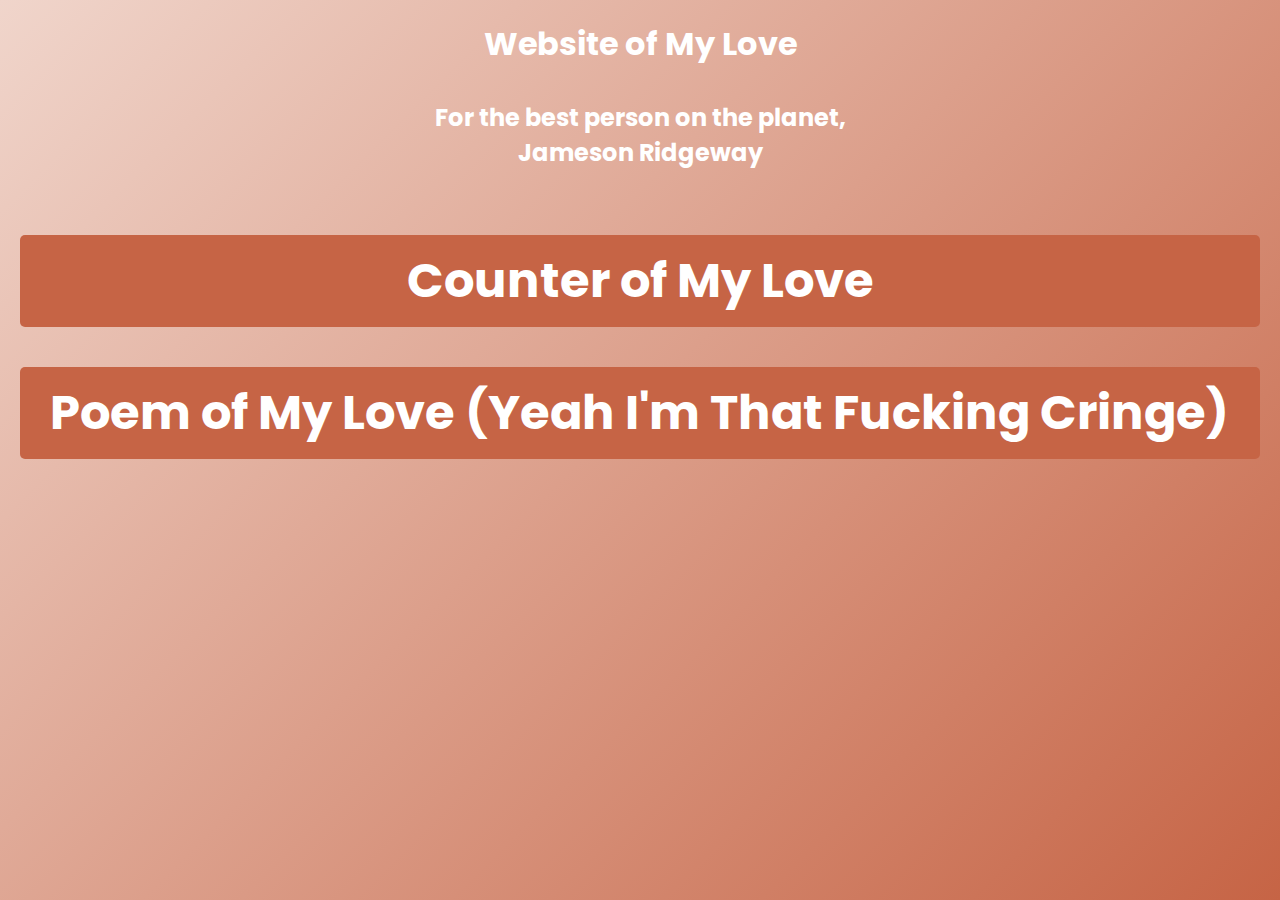
<file: index.html>
<head>      
    <link href="https://fonts.googleapis.com/css2?family=Poppins:wght@300;600&display=swap" rel="stylesheet">

    <link rel="stylesheet" href="style.css">
        
    <style>
      h4 {
        font-size: 1.5em;
        padding-bottom: 0px;
        margin-bottom: 0px;
        bottom: 0px;
      }
      
      .hidden {
    visibility: hidden;
  }
    </style>  
    
    <script>
      document.addEventListener("DOMContentLoaded", function () {
        document.body.classList.remove("hidden");
      });
    </script>
    
</head>

<body class="hidden">

  
    <h1 class="header-box">Website of My Love</h1>
    <h4>For the best person on the planet,<br>Jameson Ridgeway</h4>

  <br>

  <h2 id = "counter">Counter of My Love</h2>
  <h2 id = "poem">Poem of My Love (Yeah I'm That Fucking Cringe)</h2>
  
<script>
        
        const counter = document.getElementById('counter');
        const poem = document.getElementById('poem');

        counter.addEventListener('click', () => {
        window.location.href = 'counter.html';
        });

        poem.addEventListener('click', () => {
        window.location.href = 'poem.html';
        });
    </script>
</body>
</file>
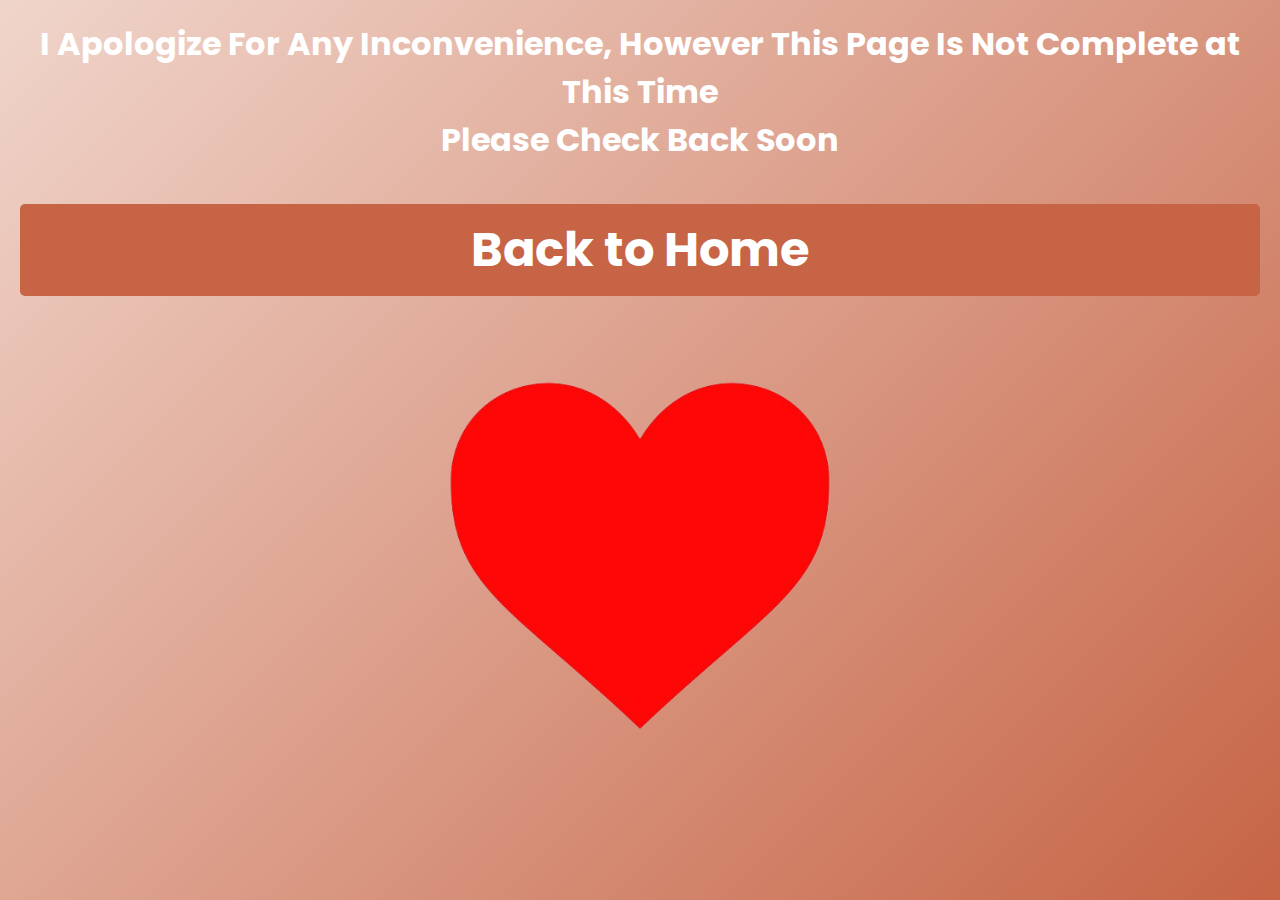
<file: construction.html>
<head>      
    <link href="https://fonts.googleapis.com/css2?family=Poppins:wght@300;600&display=swap" rel="stylesheet">
    <link rel = "stylesheet" href="style.css">

<style>
  img {
    transform: scale(0.85);
    padding: 0px;
  }

  .hidden {
    visibility: hidden;
  }

</style>

<script>
  document.addEventListener("DOMContentLoaded", function () {
    document.body.classList.remove("hidden");
  });
</script>


</head>

<body class="hidden">

  <h1>I Apologize For Any Inconvenience, However This Page Is Not Complete at This Time<br>Please Check Back Soon</h1>  
  
  <h2 id="main">Back to Home</h2>

  <img src="heart.png" alt="Heart Image" class="heart-image">

<script>
        
        const home = document.getElementById('main');
       
        home.addEventListener('click', () => {
        window.location.href = 'index.html';
        });

    </script>
</body>
</file>
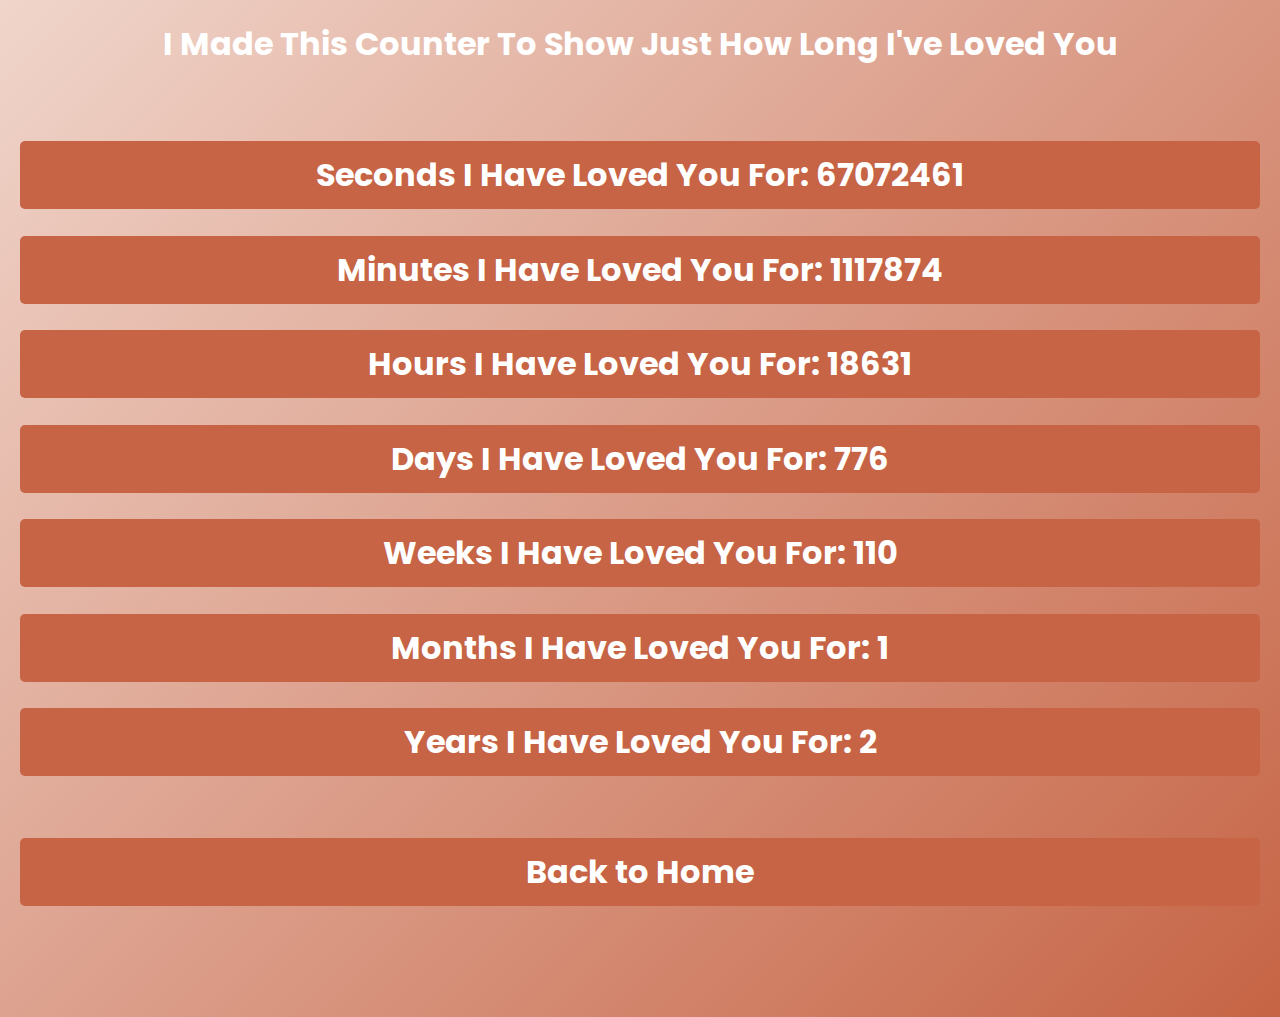
<file: counter.html>
<head>  
    <link href="https://fonts.googleapis.com/css2?family=Poppins:wght@300;600&display=swap" rel="stylesheet">
    
    <link rel = "stylesheet" href="style.css">

    <style>
      h2 {
        font-size: 2em;
      }

      .hidden {
    
        visibility: hidden;
      }
    </style>

<script>
  
  document.addEventListener("DOMContentLoaded", function () {
    document.body.classList.remove("hidden");
  });

</script>

</head>

<body class = "hidden">
  <h1>I Made This Counter To Show Just How Long I've Loved You</h1>


    <br>

    <h2 id = "seconds">Seconds I Have Loved You For:</h2>
    <h2 id = "minutes">Minutes I Have Loved You For:</h2>
    <h2 id = "hours">Hours I Have Loved You For:</h2>
    <h2 id = "days">Days I Have Loved You For:</h2>
    <h2 id = "weeks">Weeks I Have Loved You For:</h2>
    <h2 id = "months">Months I Have Loved You For:</h2>
    <h2 id = "years">Years I Have Loved You For:</h2>

    <br>

    <h2 id = "main">Back to Home</h2>

    <h1>‌</h1>

    <script>
                
        const seconds = document.getElementById('seconds');
        const minutes = document.getElementById('minutes');
        const hours = document.getElementById('hours');
        const days = document.getElementById('days');
        const weeks = document.getElementById('weeks');
        const months = document.getElementById('months');
        const years = document.getElementById('years');

        const home = document.getElementById('main');
       
        home.addEventListener('click', () => {
        window.location.href = 'index.html';
        });
        
        seconds.addEventListener('click', () => {
          window.location.href = 'largeCounterView.html?type=1';
        });
        minutes.addEventListener('click', () => {
          window.location.href = 'largeCounterView.html?type=2';
        });
        hours.addEventListener('click', () => {
          window.location.href = 'largeCounterView.html?type=3';
        });
        days.addEventListener('click', () => {
          window.location.href = 'largeCounterView.html?type=4';
        });
        weeks.addEventListener('click', () => {
          window.location.href = 'largeCounterView.html?type=5';
        });
        months.addEventListener('click', () => {
          window.location.href = 'largeCounterView.html?type=6';
        });
        years.addEventListener('click', () => {
          window.location.href = 'largeCounterView.html?type=7';
        });
        
            updateCountUp();

        
        function updateCountUp() {
            const currentDate = new Date();
            const targetDate = new Date('2024-06-07T16:11:36-08:00'); // PST is UTC-8

            const differenceInMillis = currentDate.getTime() - targetDate.getTime();
            const differenceInSeconds = Math.floor(differenceInMillis / 1000);
            const differenceInMinutes = Math.floor(differenceInSeconds / 60);
            const differenceInHours = Math.floor(differenceInMinutes / 60);
            const differenceInDays = Math.floor(differenceInHours / 24);
            const differenceInWeeks = Math.floor(differenceInDays / 7);
            const differenceInMonths = (currentDate.getMonth() + 1) - (targetDate.getMonth() + 1);
            const differenceInYears = currentDate.getFullYear() - targetDate.getFullYear();
            
            
            
            document.getElementById('seconds').textContent = `Seconds I Have Loved You For: ${differenceInSeconds}`;
            document.getElementById('minutes').textContent = `Minutes I Have Loved You For: ${differenceInMinutes}`;
            document.getElementById('hours').textContent = `Hours I Have Loved You For: ${differenceInHours}`;
            document.getElementById('days').textContent = `Days I Have Loved You For: ${differenceInDays}`;
            document.getElementById('weeks').textContent = `Weeks I Have Loved You For: ${differenceInWeeks}`;
            document.getElementById('months').textContent = `Months I Have Loved You For: ${differenceInMonths}`;
            document.getElementById('years').textContent = `Years I Have Loved You For: ${differenceInYears}`;


            console.log(`Seconds since target date: ${differenceInSeconds}`);
        }

        // Call the function every second
        setInterval(updateCountUp, 1000);
    </script>
</body>
</file>
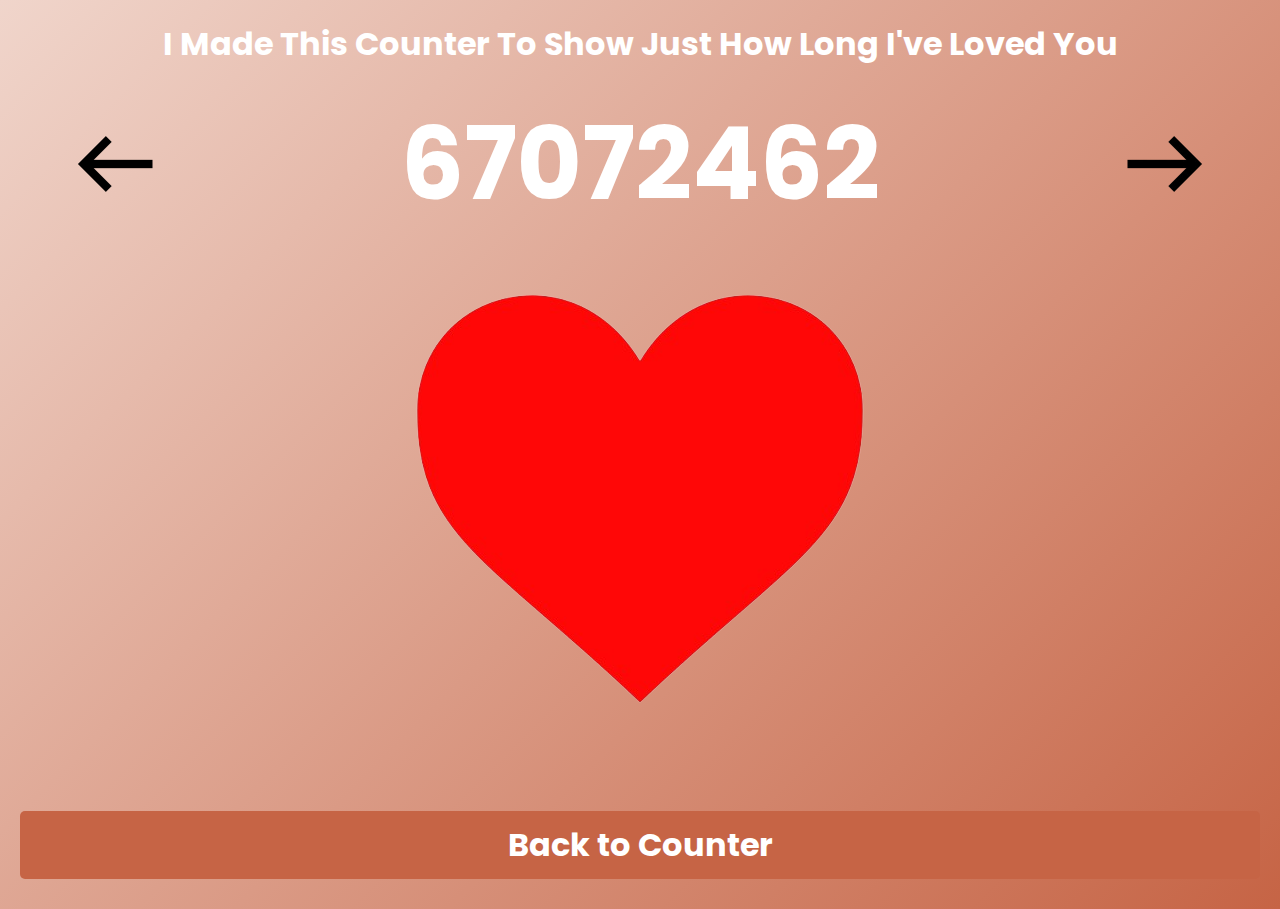
<file: largeCounterView.html>
<head>        
    <link href="https://fonts.googleapis.com/css2?family=Poppins:wght@300;600&display=swap" rel="stylesheet">
    <link rel = "stylesheet" href="style.css">

    <style>
      h3 {
        font-size: 100px;
        cursor: default;
        padding: 0px;
        margin: 0px;
      }
      
      h2 {
        font-size: 2em;
      }

      img {
        display: block;
    margin: 10px auto;
    max-width: 100%;
    height: auto;
      }

      .hidden {
    visibility: hidden;
  }
    </style>

<script>
    document.addEventListener("DOMContentLoaded", function () {
      document.body.classList.remove("hidden");
    });
  </script>
  
</head>

<body class="hidden">
    
    <h1>I Made This Counter To Show Just How Long I've Loved You</h1>

    <div class="counter-container">
      <img id="arrowLeft" class="arrowLeft" src="arrowLeft.png" alt="arrow">
      <h3 id = "count"></h2>
      <img id="arrowRight" class="arrowRight" src="arrowRight.png" alt="arrow">
    </div>
    
    <img src="heart.png" alt="Heart Image" class="heart-image">

    <br>

    <h2 id = "counter">Back to Counter</h2>

    <script>
        
        
        const counter = document.getElementById('counter');
        const leftArrow = document.getElementById('arrowLeft');
        const rightArrow = document.getElementById('arrowRight');
       
        const urlParams = new URLSearchParams(window.location.search);
        let type = Number(urlParams.get('type'));
        console.log(type);

        leftArrow.addEventListener('click', () => {
          if (type > 1) {
            type--;
            updateCountUp();
            console.log(type);
          }
        });
        rightArrow.addEventListener('click', () => {
          if (type < 7) {
            type++;
            updateCountUp();
            console.log(type);
          }
        });

        counter.addEventListener('click', () => {
          window.location.href = 'counter.html';
        });
        

        if (type == 0 || type == null) {
          type = 1;
        }
            
        updateCountUp();

        // Function to update the time difference
        function updateCountUp() {
            
            const currentDate = new Date();
            const targetDate = new Date('2024-06-07T16:11:36-08:00'); // PST is UTC-8
            
            const differenceInMillis = currentDate.getTime() - targetDate.getTime();
            const differenceInSeconds = Math.floor(differenceInMillis / 1000);
            const differenceInMinutes = Math.floor(differenceInSeconds / 60);
            const differenceInHours = Math.floor(differenceInMinutes / 60);
            const differenceInDays = Math.floor(differenceInHours / 24);
            const differenceInWeeks = Math.floor(differenceInDays / 7);
            const differenceInMonths = (currentDate.getMonth() + 1) - (targetDate.getMonth() + 1);
            const differenceInYears = currentDate.getFullYear() - targetDate.getFullYear();
            
            switch (type) {
              case 1:
                document.getElementById('count').textContent = differenceInSeconds;
                break;
              case 2:
                document.getElementById('count').textContent = differenceInMinutes;
                break;
              case 3:
                document.getElementById('count').textContent = differenceInHours;
                break;
              case 4:
                document.getElementById('count').textContent = differenceInDays;
                break;
              case 5:
                document.getElementById('count').textContent = differenceInWeeks;
                break;
              case 6:
                document.getElementById('count').textContent = differenceInMonths;
                break;
              case 7:
                document.getElementById('count').textContent = differenceInYears;
                break;
              default:
                console.log('Fail');
                break;
            }

        }

        // Call the function every second
        setInterval(updateCountUp, 1000);
    </script>
</body>
</file>
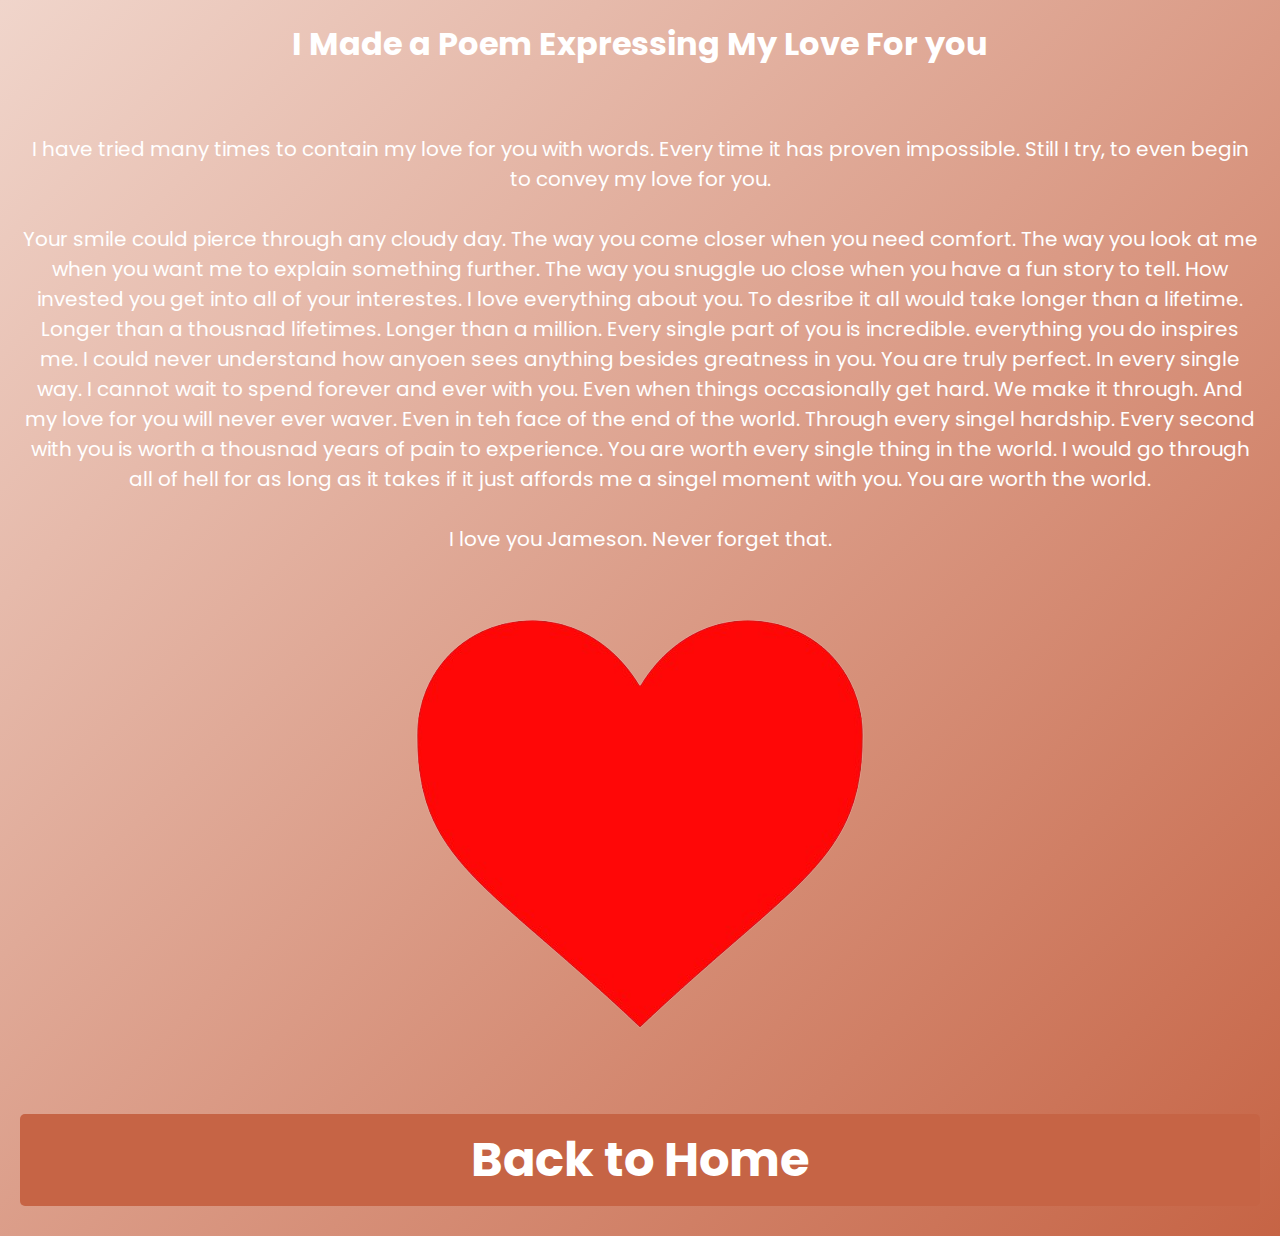
<file: poem.html>
<head>      
    <link href="https://fonts.googleapis.com/css2?family=Poppins:wght@300;600&display=swap" rel="stylesheet">
    <link rel = "stylesheet" href="style.css">

    <style>
    
    .hidden {
      visibility: hidden;
    }
    
    p {
      font-size: 20px;
    }
    </style>

<script>
  document.addEventListener("DOMContentLoaded", function () {
    document.body.classList.remove("hidden");
  });
</script>

</head>

<body class="hidden">

  <h1>I Made a Poem Expressing My Love For you</h1>  
  
  
  <br>

  <p>
    I have tried many times to contain my love for you with words. Every time it has proven impossible.
    Still I try, to even begin to convey my love for you.<br><br>Your smile could pierce through any cloudy
    day. The way you come closer when you need comfort. The way you look at me when you want me to explain 
    something further. The way you snuggle uo close when you have a fun story to tell. How invested you get 
    into all of your interestes. I love everything about you. To desribe it all would take longer than a lifetime.
    Longer than a thousnad lifetimes. Longer than a million. Every single part of you is incredible. everything
    you do inspires me. I could never understand how anyoen sees anything besides greatness in you. You are truly
    perfect. In every single way. I cannot wait to spend forever and ever with you. Even when things occasionally
    get hard. We make it through. And my love for you will never ever waver. Even in teh face of the end of the world.
    Through every singel hardship. Every second with you is worth a thousnad years of pain to experience. You 
    are worth every single thing in the world. I would go through all of hell for as long as it takes if it just 
    affords me a singel moment with you. You are worth the world.<br><br>I love you Jameson. Never forget that.
  </p>

  <img src="heart.png" alt="It's a heart. It shows how much I love you">
  
  <h2 id="main">Back to Home</h2>
  
<script>
        const home = document.getElementById('main');

        home.addEventListener('click', () => {
        window.location.href = 'index.html';
        });
       
        
    </script>
</body>
</file>
<file: style.css>
body {
    font-family: 'Poppins', bold;
      background: linear-gradient(135deg, #F0D5Cb, #C66445);
      color: white;
      text-align: center;
      margin: 0;
      padding: 20px;
    }
  
    
    h2 {
      font-size: 3em;
      margin-bottom: 10px;
      background: #C66445;
      color: white;
      border: none;
      padding: 10px 0px;
      border-radius: 5px;
      cursor: pointer;
      transition: background-color 0.3s ease, transform 0.3s ease;
    }

    h2:hover {
      background-color: #D36F97;
      transform: scale(1.03);
    }

   
   
   
    .counter-container {
        position: relative;
        display: flex;
        align-items: center;
        justify-content: center;
      }
      
      .arrowLeft, .arrowRight {
        position: absolute;
        font-size: 30px;
        transform: scale(0.5);
        cursor: pointer;
        transition: background-color 0.3s ease, transform 0.3s ease;
      }

      .arrowLeft:hover, .arrowRight:hover {
        transform: scale(0.56);
      }
      
      .arrowLeft {
        left: -5px; /* Adjust this value to move the left arrow closer */
      }
      
      .arrowRight {
        right: -5px; /* Adjust this value to move the right arrow closer */
      }
      
      #counter-number {
        font-size: 40px;
      }
</file>
